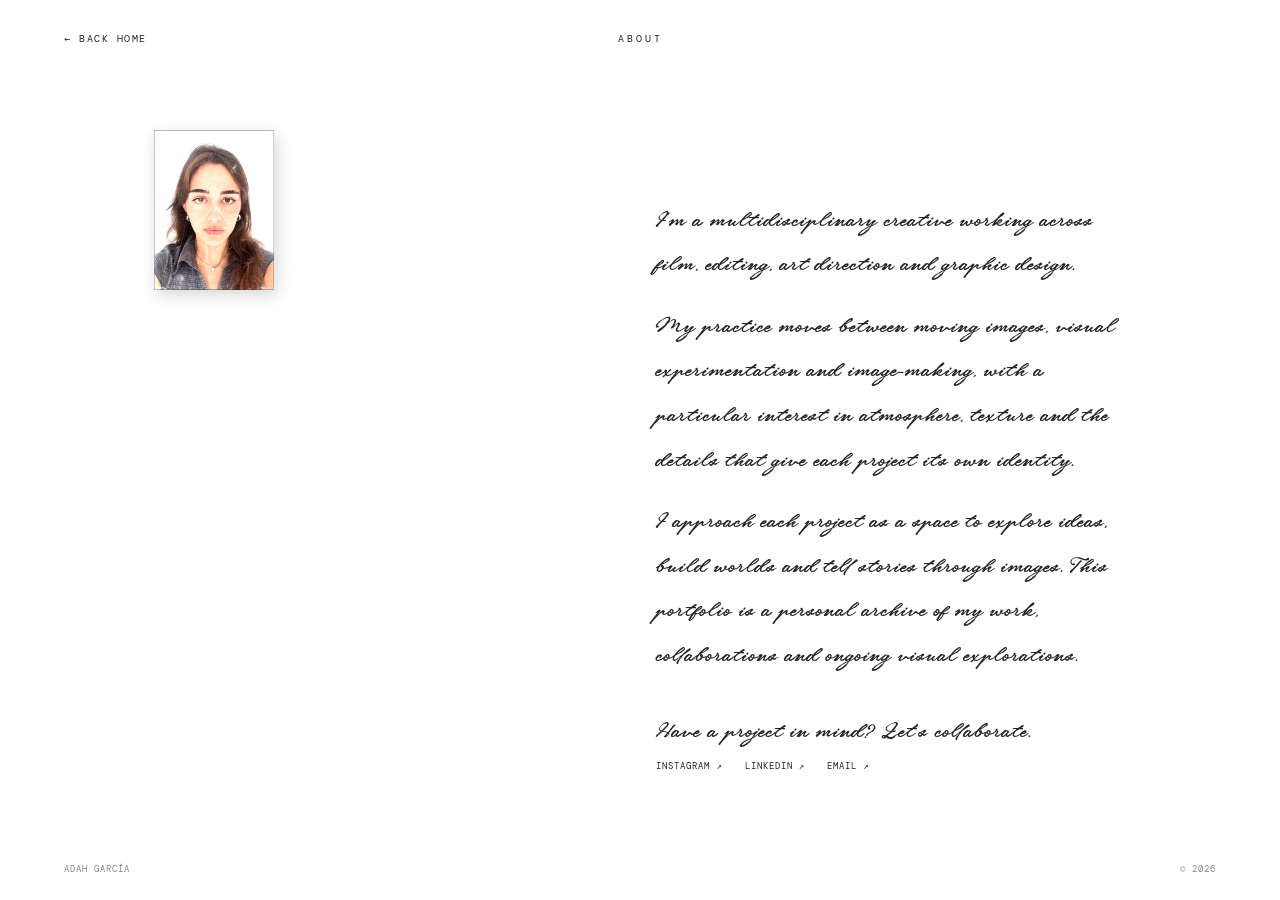
<file: about.html>
<!DOCTYPE html>
<html lang="en">
<head>
  <meta charset="UTF-8">
  <meta name="viewport" content="width=device-width, initial-scale=1.0">
  <title>About — Adah García</title>
  <link rel="stylesheet" href="about.css">
</head>

<body class="about-page">

  <header class="about-header">
    <a href="index.html" class="back-home">← BACK HOME</a>
    <span class="header-title">ABOUT</span>
  </header>

  <main class="about-main">

    <div class="portrait-container">
      <img src="aboutimg/retrat.png" alt="Portrait of Adah García" class="portrait">
    </div>

   
<section class="about-content">

  <div class="about-text">
    <p>
      I’m a multidisciplinary creative working across film,
      editing, art direction and graphic design.
    </p>

    <p>
      My practice moves between moving images, visual experimentation
      and image-making, with a particular interest in atmosphere,
      texture and the details that give each project its own identity.
    </p>

    <p>
      I approach each project as a space to explore ideas, build worlds
      and tell stories through images. This portfolio is a personal
      archive of my work, collaborations and ongoing visual explorations.
    </p>
  </div>

  <div class="contact">
    <p class="contact-message">Have a project in mind? Let's collaborate.</p>

    <div class="social-links">
      <a href="https://www.instagram.com/radahrt/" target="_blank">INSTAGRAM ↗</a>
      <a href="https://www.linkedin.com/in/adah-garcía-7a107727b" target="_blank">LINKEDIN ↗</a>
      <a href="mailto:adah5002@gmail.com">EMAIL ↗</a>
    </div>
  </div>

</section>


  </main>

  <footer class="about-footer">
    <span>ADAH GARCÍA</span>
    <span>© 2026</span>
  </footer>

</body>
</html>
</file>
<file: about.css>
@import url('https://fonts.googleapis.com/css2?family=DM+Mono:wght@400;500&display=swap');

@font-face {
  font-family: 'Achilleus Script';
  src: url('fonts/Achilleus Script.otf') format('opentype');
  font-weight: normal;
  font-style: normal;
}

* {
  margin: 0;
  padding: 0;
  box-sizing: border-box;
}

body {
  background: #fff;
  color: #242424;
}

.about-page {
  min-height: 100vh;
  min-height: 100svh;
  display: flex;
  flex-direction: column;
  overflow-x: hidden;
}

/* HEADER */

.about-header {
  width: 100%;
  padding: 32px 5%;
  display: flex;
  justify-content: space-between;
  align-items: center;
  font-family: 'DM Mono', monospace;
  font-size: 10px;
  letter-spacing: 1.5px;
}

.back-home {
  text-decoration: none;
  color: inherit;
  transition: opacity 0.3s;
}

.back-home:hover {
  opacity: 0.45;
}

.header-title {
  position: absolute;
  left: 50%;
  transform: translateX(-50%);
  letter-spacing: 3px;
}

/* MAIN LAYOUT */

.about-main {
  position: relative;
  flex: 1;
  min-height: 650px;
  width: 100%;
}

/* PORTRAIT */

.portrait-container {
  position: absolute;
  top: 7%;
  left: 12%;
  width: 120px;
  transition: transform 0.4s ease;
}

.portrait-container:hover {
  transform: rotate(0deg);
}

.portrait {
  display: block;
  width: 100%;
  height: auto;
  box-shadow: 3px 5px 15px rgba(0, 0, 0, 0.16);
}

/* TEXT */


.about-content {
  position: absolute;
  right: 12%;
  bottom: 9%;
  width: min(470px, 42%);
}

.about-text {
  font-family: 'Achilleus Script', cursive;
  font-size: 27px;
  font-weight: normal;
  line-height: 1.65;
  text-align: left;
}

.about-text p + p {
  margin-top: 17px;
}

.contact {
  margin-top: 40px;
}

.contact-message {
  font-family: 'Achilleus Script', cursive;
  font-size: 27px;
  font-weight: normal;
  margin-bottom: 18px;
}


.social-links {
  display: flex;
  flex-wrap: wrap;
  gap: 22px;
}

.social-links a {
  font-family: 'DM Mono', monospace;
  font-size: 9px;
  letter-spacing: 1px;
  text-decoration: none;
  color: #242424;
  transition: opacity 0.3s;
}

.social-links a:hover {
  opacity: 0.45;
}

/* FOOTER */

.about-footer {
  padding: 22px 5% 25px;
  display: flex;
  justify-content: space-between;
  font-family: 'DM Mono', monospace;
  font-size: 9px;
  letter-spacing: 1px;
  color: #888;
}

/* MOBILE */

@media (max-width: 700px) {

  .about-header {
    padding: 25px 6%;
  }

  .about-main {
    min-height: auto;
    display: flex;
    flex-direction: column;
    align-items: center;
    padding: 35px 8% 65px;
    gap: 65px;
  }

  .portrait-container {
    position: relative;
    top: auto;
    left: auto;
    width: 190px;
    align-self: flex-start;
    margin-left: 5%;
  }

  .about-content {
    position: relative;
    right: auto;
    bottom: auto;
    width: 100%;
    align-self: flex-end;
  }

  .about-content h1 {
    font-size: 58px;
    margin-bottom: 20px;
  }

  .about-text {
    font-size: 10px;
    line-height: 1.9;
  }

  .contact-message {
    font-size: 25px;
  }

  .social-links {
    gap: 15px;
  }

  .about-footer {
    padding: 20px 6%;
  }
}
</file>
